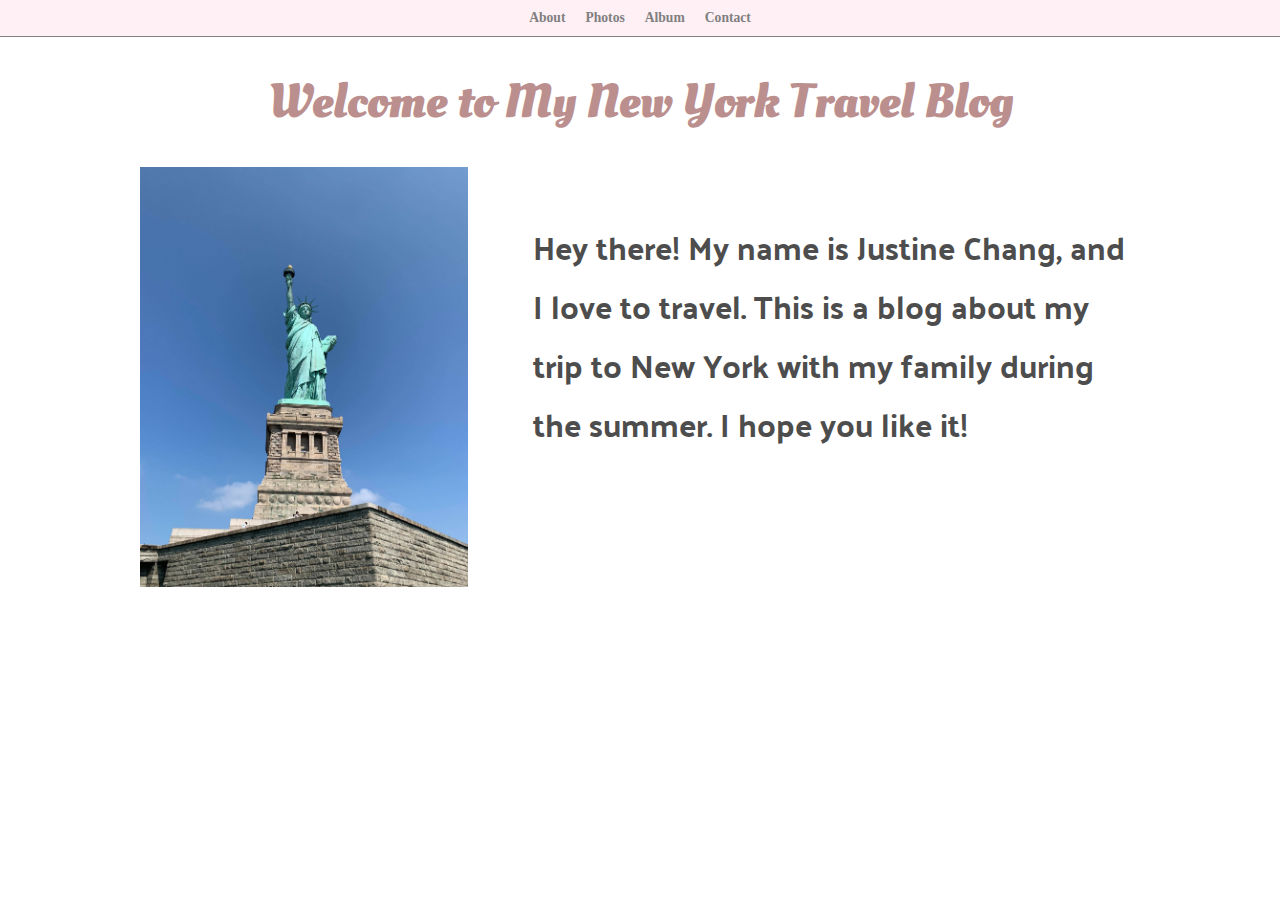
<file: index.html>
<DOCTYPE html>
<html>
  <head>
      <title>Justine's Portfolio</title>
      <link rel="stylesheet" href="style.css">
      <link href="https://fonts.googleapis.com/css?family=Livvic&display=swap" rel="stylesheet">
      <meta charset="utf-8">
    </head>
    <body>
      <!--THIS IS THE NAVIGATION BAR-->
    <div class="navigation-container">
      <ul class="navigation">
        <b><a href="About.html"><li>About</li></a></b>
        <b><a href="Photos.html"><li>Photos</li></a></b>
        <b><a href="Album.html"><li>Album</li></a></b>
        <b><a href="Contact.html"><li>Contact</li></a></b>
      </ul>
    </div>
      <h1> Welcome to My New York Travel Blog<link href="https://fonts.googleapis.com/css?family=Oleo+Script&display=swap" rel="stylesheet"></h1>

<div class="container">
  <img class="container-items" src="Pic/statue of liberty.png" width=290 height=420>
  <p class="container-items">Hey there! My name is Justine Chang, and I love to travel. This is a blog about my trip to New York with my family during the summer. I hope you like it!<link href="https://fonts.googleapis.com/css?family=Palanquin+Dark&display=swap" rel="stylesheet"></p>
</div>
    </body>
</html>
</file>
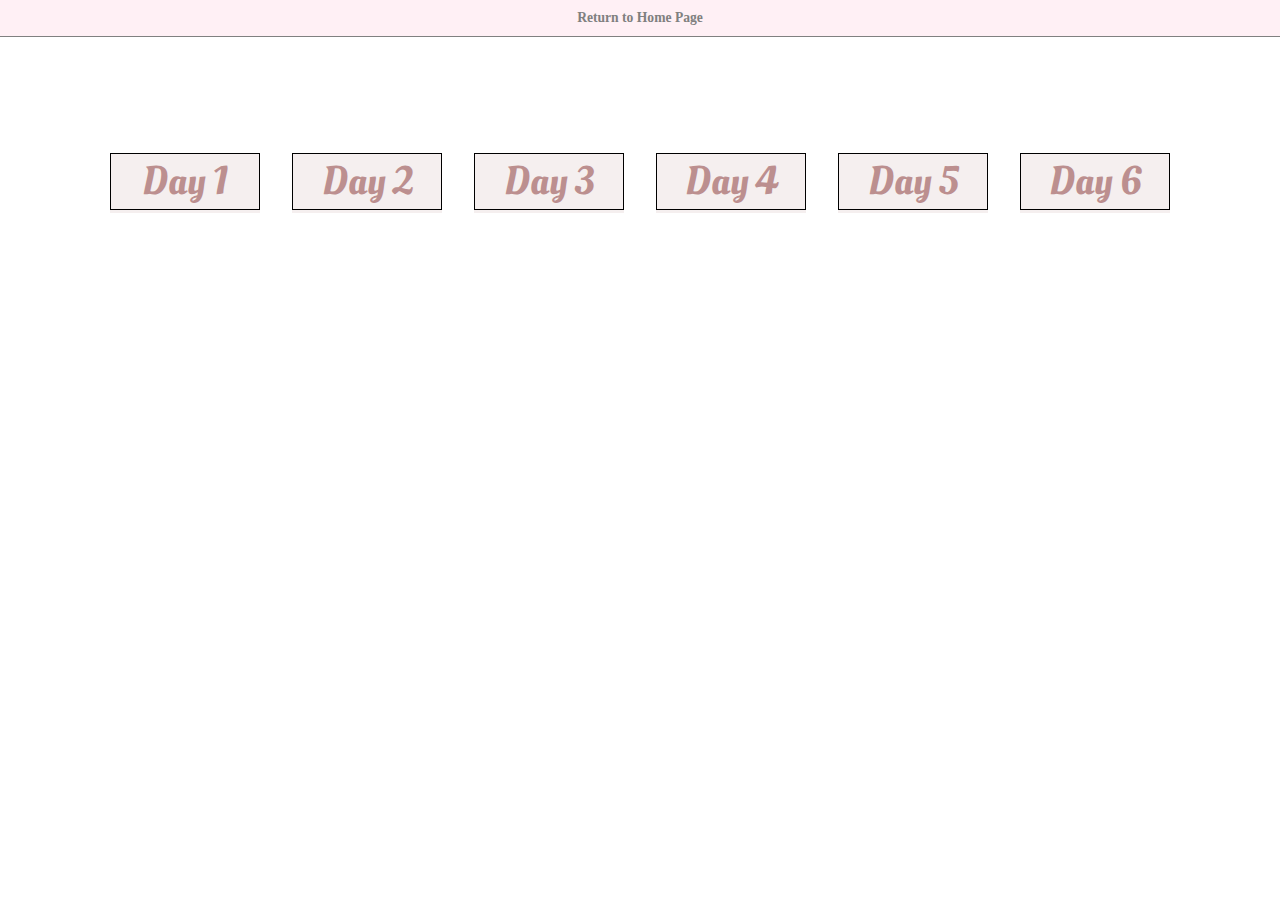
<file: Album.html>
<DOCTYPE html>
<html>
  <head>
      <title>Justine's Portfolio</title>
      <link rel="stylesheet" href="style.css">
      <link href="https://fonts.googleapis.com/css?family=Livvic&display=swap" rel="stylesheet">
      <meta charset="utf-8">
    </head>
    <body>
      <!--THIS IS THE NAVIGATION BAR-->
    <div class="navigation-container">
      <ul class="navigation">
        <b><a href="index.html"><li>Return to Home Page</li></a></b>
      </ul>
    </div>


<div class="container2">
  <div class="container-item2">
    <p><a href="Day1.html">Day 1<link href="https://fonts.googleapis.com/css?family=Oleo+Script&display=swap" rel="stylesheet"></p>
  </div>
  <div class="container-item2">
    <p><a href="Day2.html">Day 2<link href="https://fonts.googleapis.com/css?family=Oleo+Script&display=swap" rel="stylesheet"></p>
  </div>
  <div class="container-item2">
    <p><a href="Day3.html">Day 3<link href="https://fonts.googleapis.com/css?family=Oleo+Script&display=swap" rel="stylesheet"></p>
  </div><br>
  <div class="container-item2">
    <p><a href="Day4.html">Day 4<link href="https://fonts.googleapis.com/css?family=Oleo+Script&display=swap" rel="stylesheet"></p>
  </div>
  <div class="container-item2">
    <p><a href="Day5.html">Day 5<link href="https://fonts.googleapis.com/css?family=Oleo+Script&display=swap" rel="stylesheet"></p>
  </div>
  <div class="container-item2">
    <p><a href="Day6.html">Day 6<link href="https://fonts.googleapis.com/css?family=Oleo+Script&display=swap" rel="stylesheet"></p>
  </div>
</div>
</file>
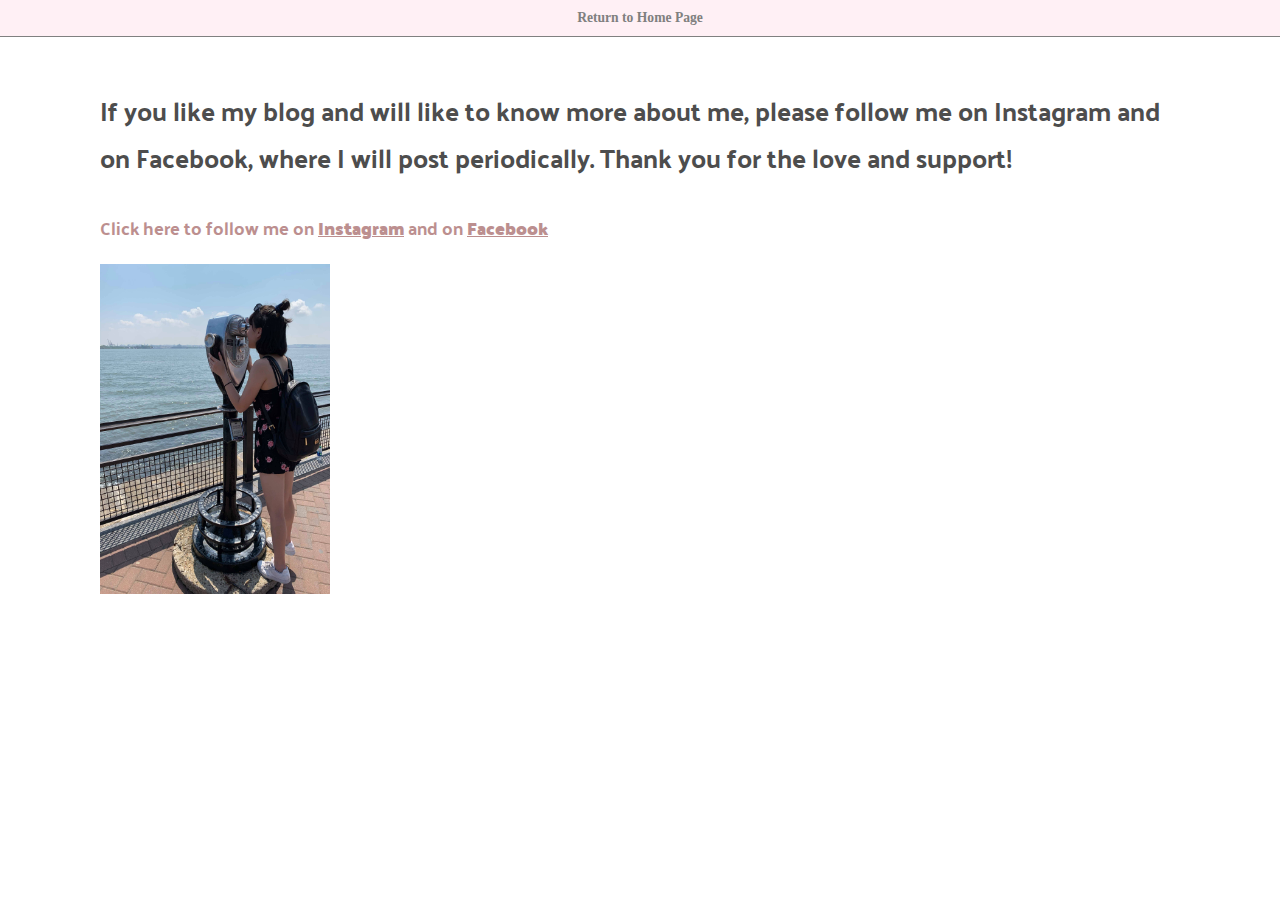
<file: Contact.html>
<DOCTYPE html>
<html>
  <head>
      <title>Justine's Portfolio</title>
      <link rel="stylesheet" href="style.css">
      <link href="https://fonts.googleapis.com/css?family=Livvic&display=swap" rel="stylesheet">
      <meta charset="utf-8">
    </head>
    <body>
      <!--THIS IS THE NAVIGATION BAR-->
    <div class="navigation-container">
      <ul class="navigation">
        <b><a href="index.html"><li>Return to Home Page</li></a></b>
      </ul>
    </div>

<p class="contact"> If you like my blog and will like to know more about me, please follow me on Instagram and on Facebook, where I will post periodically. Thank you for the love and support!
  <link href="https://fonts.googleapis.com/css?family=Palanquin+Dark&display=swap" rel="stylesheet">

<div class="link">
  <h7 style="margin-left: 100px; font-size: 110%; font-family: 'Palanquin Dark'; color: rosybrown;">Click here to follow me on
  <b><u><a href="https://www.instagram.com/justinechang1217/?hl=en" style="color: rosybrown;">Instagram</a></u></b>
  and on <b><u><a href="https://www.facebook.com/justine.chang.739" style="color: rosybrown;"> Facebook</a></u></b></h7>
</div>

<div class="conclusion"><img src="Pic/9.jpg" width=230 height=330>
</file>
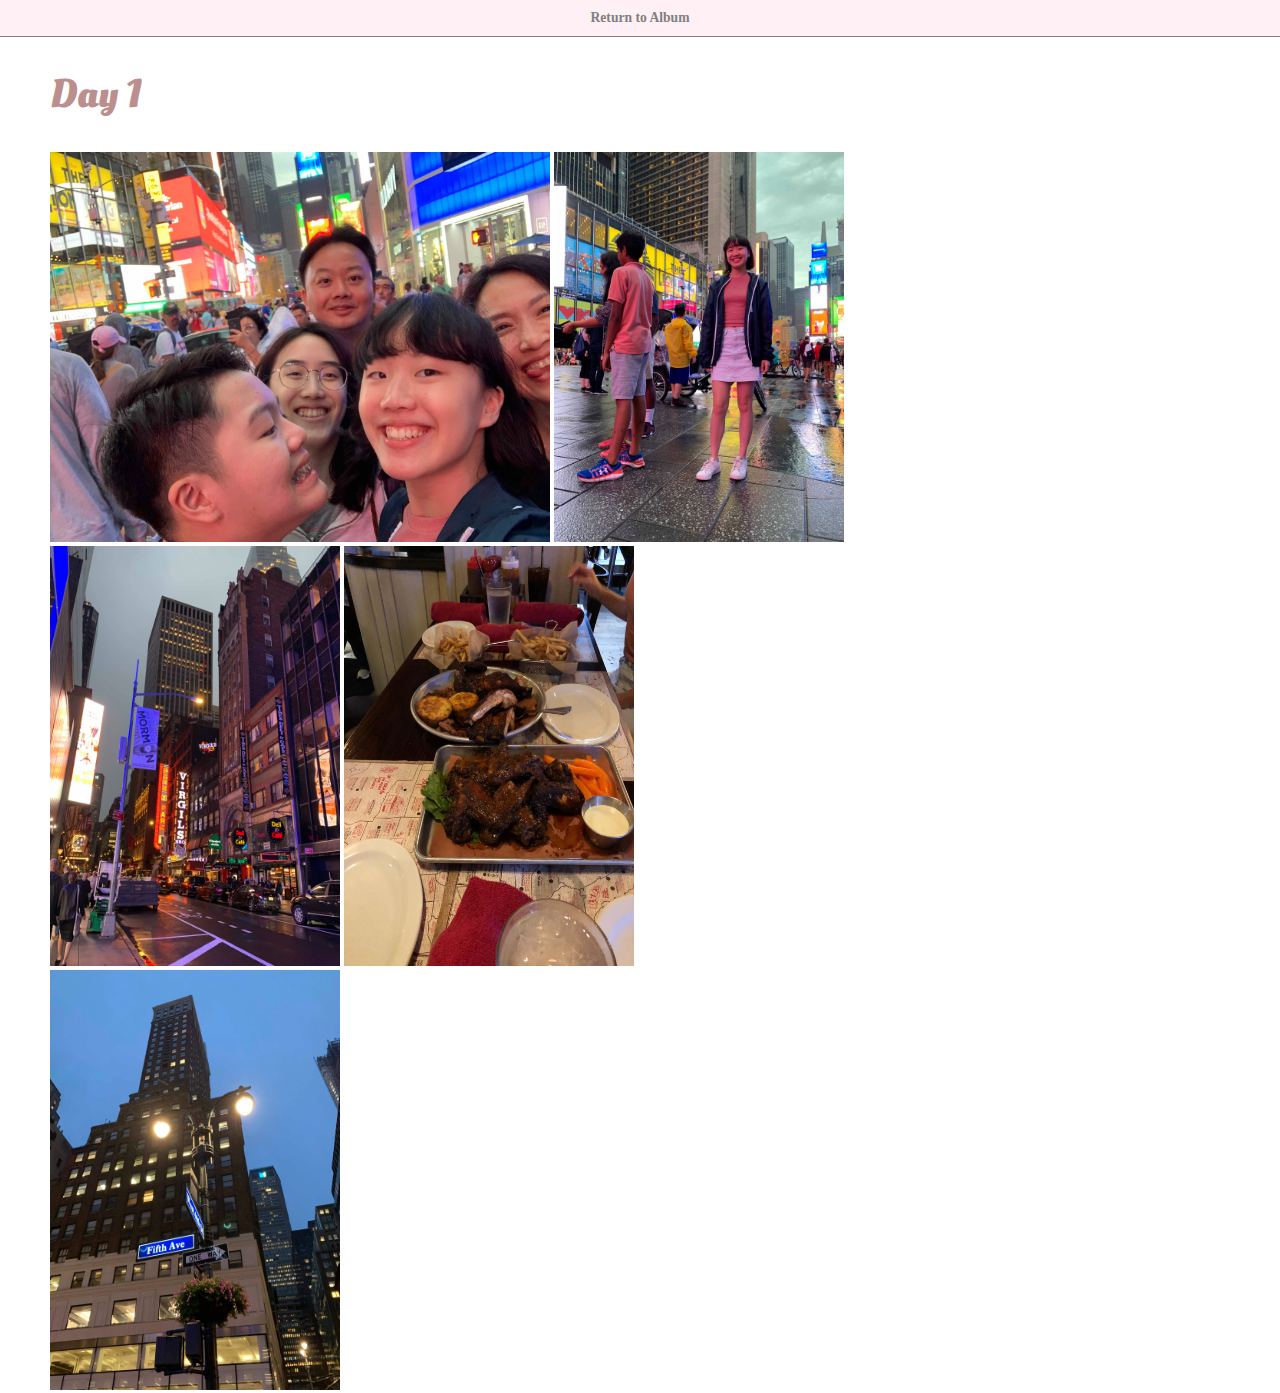
<file: Day1.html>
<DOCTYPE html>
<html>
  <head>
      <title>Justine's Portfolio</title>
      <link rel="stylesheet" href="style.css">
      <link href="https://fonts.googleapis.com/css?family=Livvic&display=swap" rel="stylesheet">
      <meta charset="utf-8">
    </head>
    <body>
      <!--THIS IS THE NAVIGATION BAR-->
    <div class="navigation-container">
      <ul class="navigation">
        <b><a href="Album.html"><li>Return to Album</li></a></b>
      </ul>
    </div>
<h2> Day 1 <link href="https://fonts.googleapis.com/css?family=Oleo+Script&display=swap" rel="stylesheet"></h2>
  <img style="margin-left: 50px" src="Pic/1.jpg" width=500 height=390>
  <img src="Pic/2.jpg" width=290 height=390>
  <br>
  <img style="margin-left: 50px" src="Pic/3.jpg" width=290 height=420>
  <img src="Pic/4.jpg" width=290 height=420>
  <br>
  <img style="margin-left: 50px" src="Pic/5.jpg" width=290 height=420>
</file>
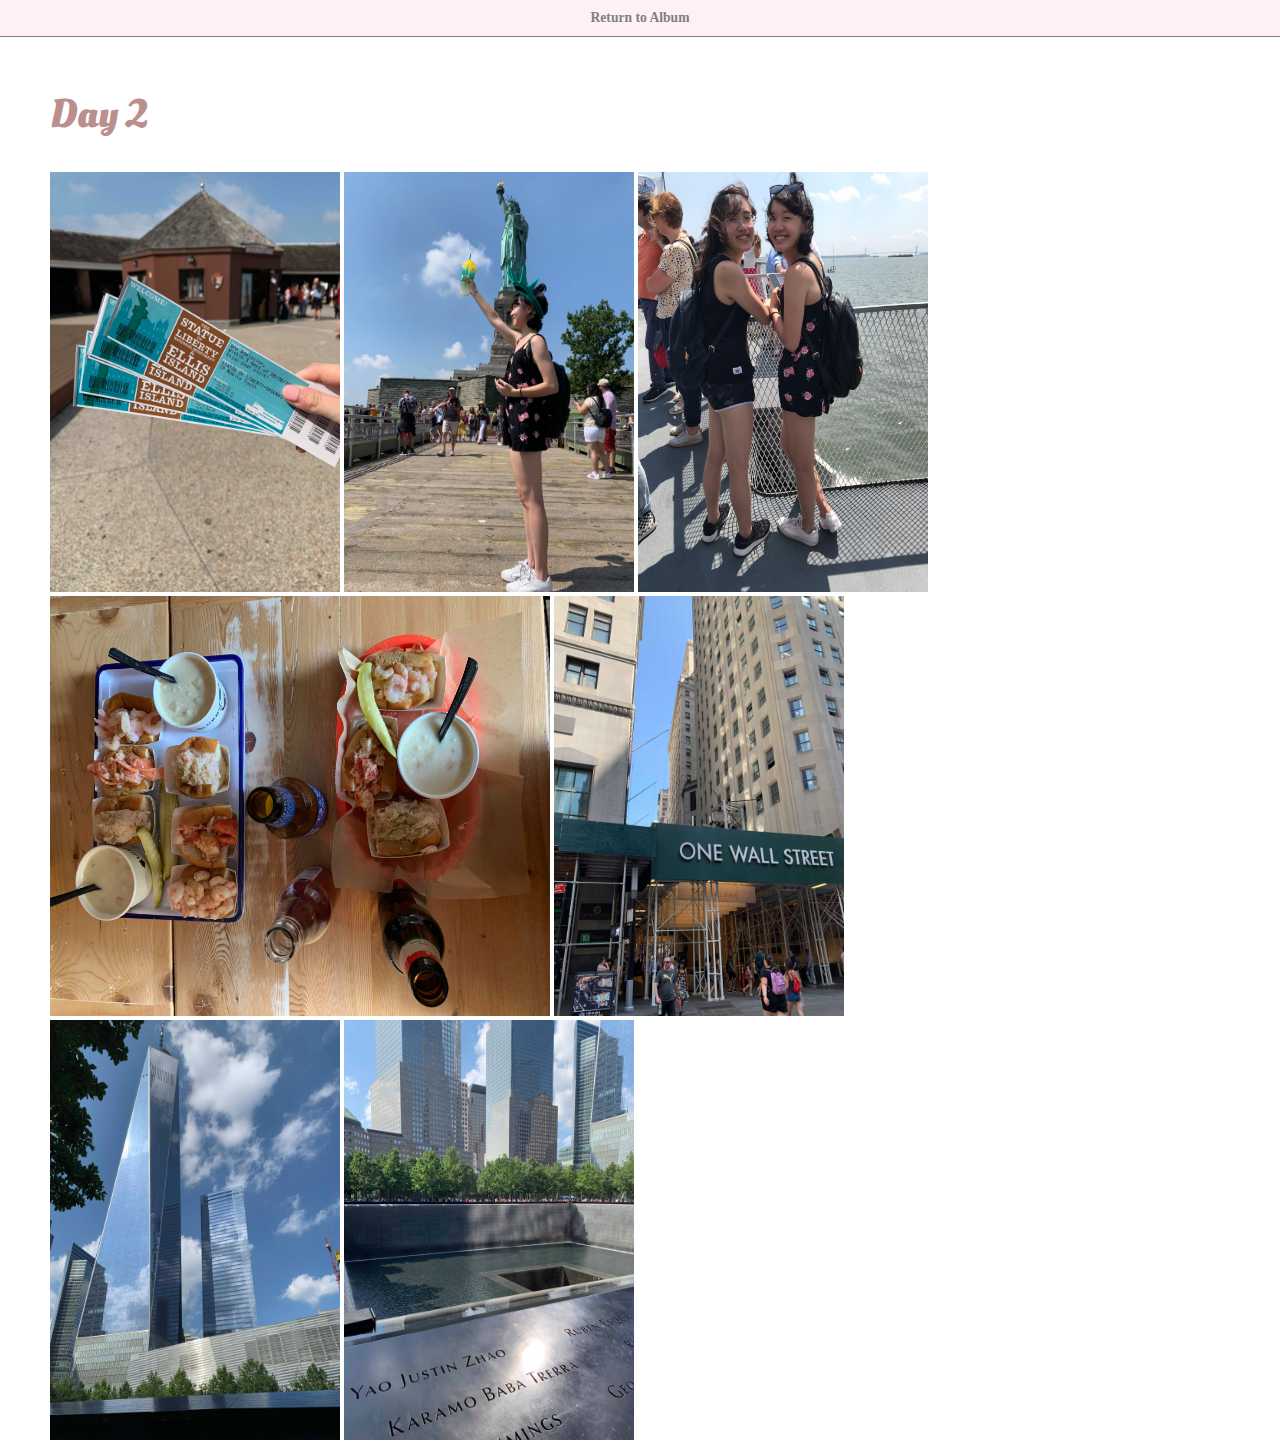
<file: Day2.html>
<DOCTYPE html>
<html>
  <head>
      <title>Justine's Portfolio</title>
      <link rel="stylesheet" href="style.css">
      <link href="https://fonts.googleapis.com/css?family=Livvic&display=swap" rel="stylesheet">
      <meta charset="utf-8">
    </head>
    <body>
      <!--THIS IS THE NAVIGATION BAR-->
    <div class="navigation-container">
      <ul class="navigation">
        <b><a href="Album.html"><li>Return to Album</li></a></b>
      </ul>
    </div>
<h3> Day 2 <link href="https://fonts.googleapis.com/css?family=Oleo+Script&display=swap" rel="stylesheet"></h3>
  <img style="margin-left: 50px" src="Pic/6.jpg" width=290 height=420>
  <img src="Pic/8.jpg" width=290 height=420>
  <img src="Pic/10.jpg" width=290 height=420>
  <br>
  <img style="margin-left: 50px" src="Pic/11.jpg" width=500 height=420>
  <img src="Pic/12.jpg" width=290 height=420>
  <br>
  <img style="margin-left: 50px" src="Pic/13.jpg" width=290 height=420>
  <img src="Pic/14.jpg" width=290 height=420>
</file>
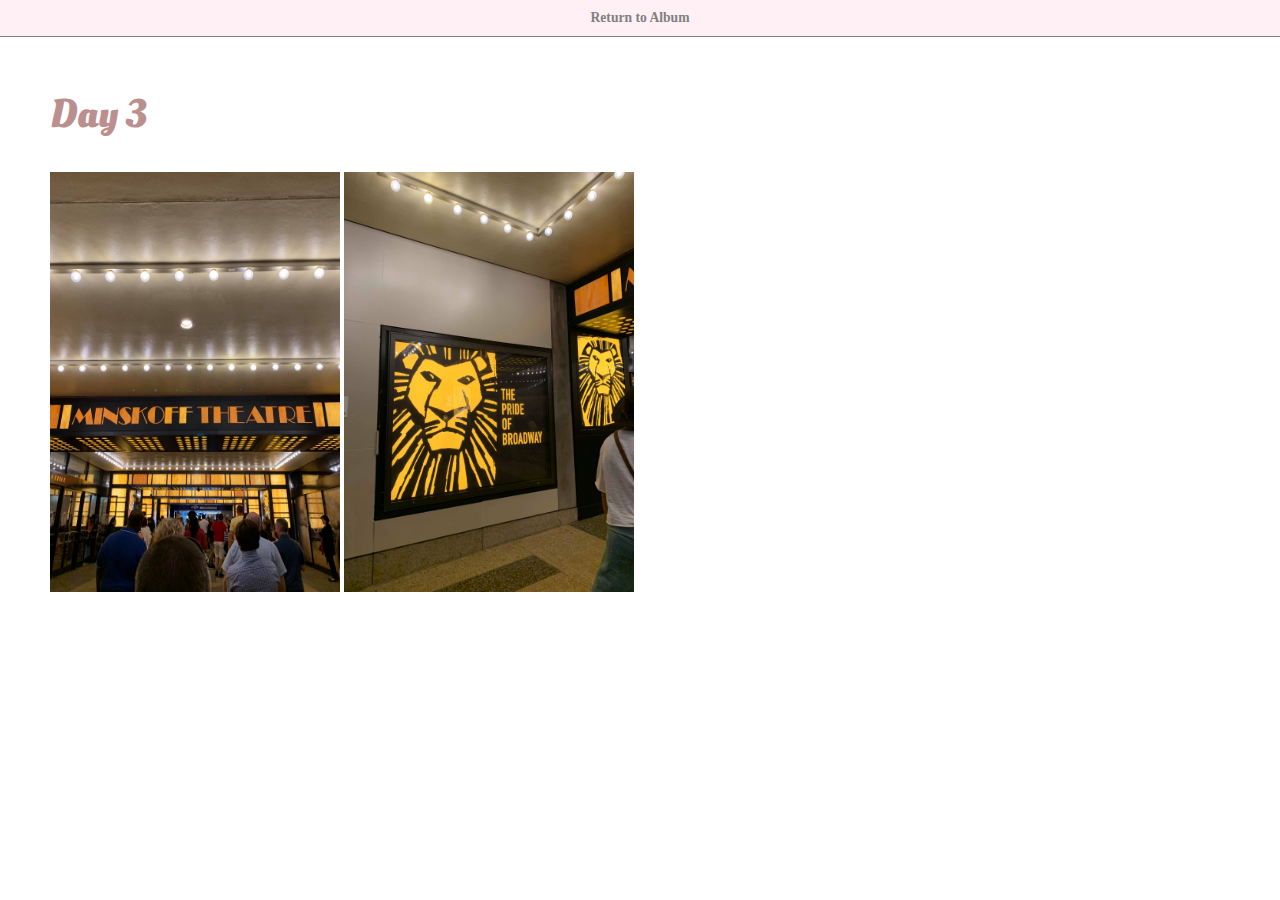
<file: Day3.html>
<DOCTYPE html>
<html>
  <head>
      <title>Justine's Portfolio</title>
      <link rel="stylesheet" href="style.css">
      <link href="https://fonts.googleapis.com/css?family=Livvic&display=swap" rel="stylesheet">
      <meta charset="utf-8">
    </head>
    <body>
      <!--THIS IS THE NAVIGATION BAR-->
    <div class="navigation-container">
      <ul class="navigation">
        <b><a href="Album.html"><li>Return to Album</li></a></b>
      </ul>
    </div>
<h4> Day 3 <link href="https://fonts.googleapis.com/css?family=Oleo+Script&display=swap" rel="stylesheet"></h4>
  <img style="margin-left: 50px" src="Pic/15.jpg" width=290 height=420>
  <img src="Pic/16.jpg" width=290 height=420>
</file>
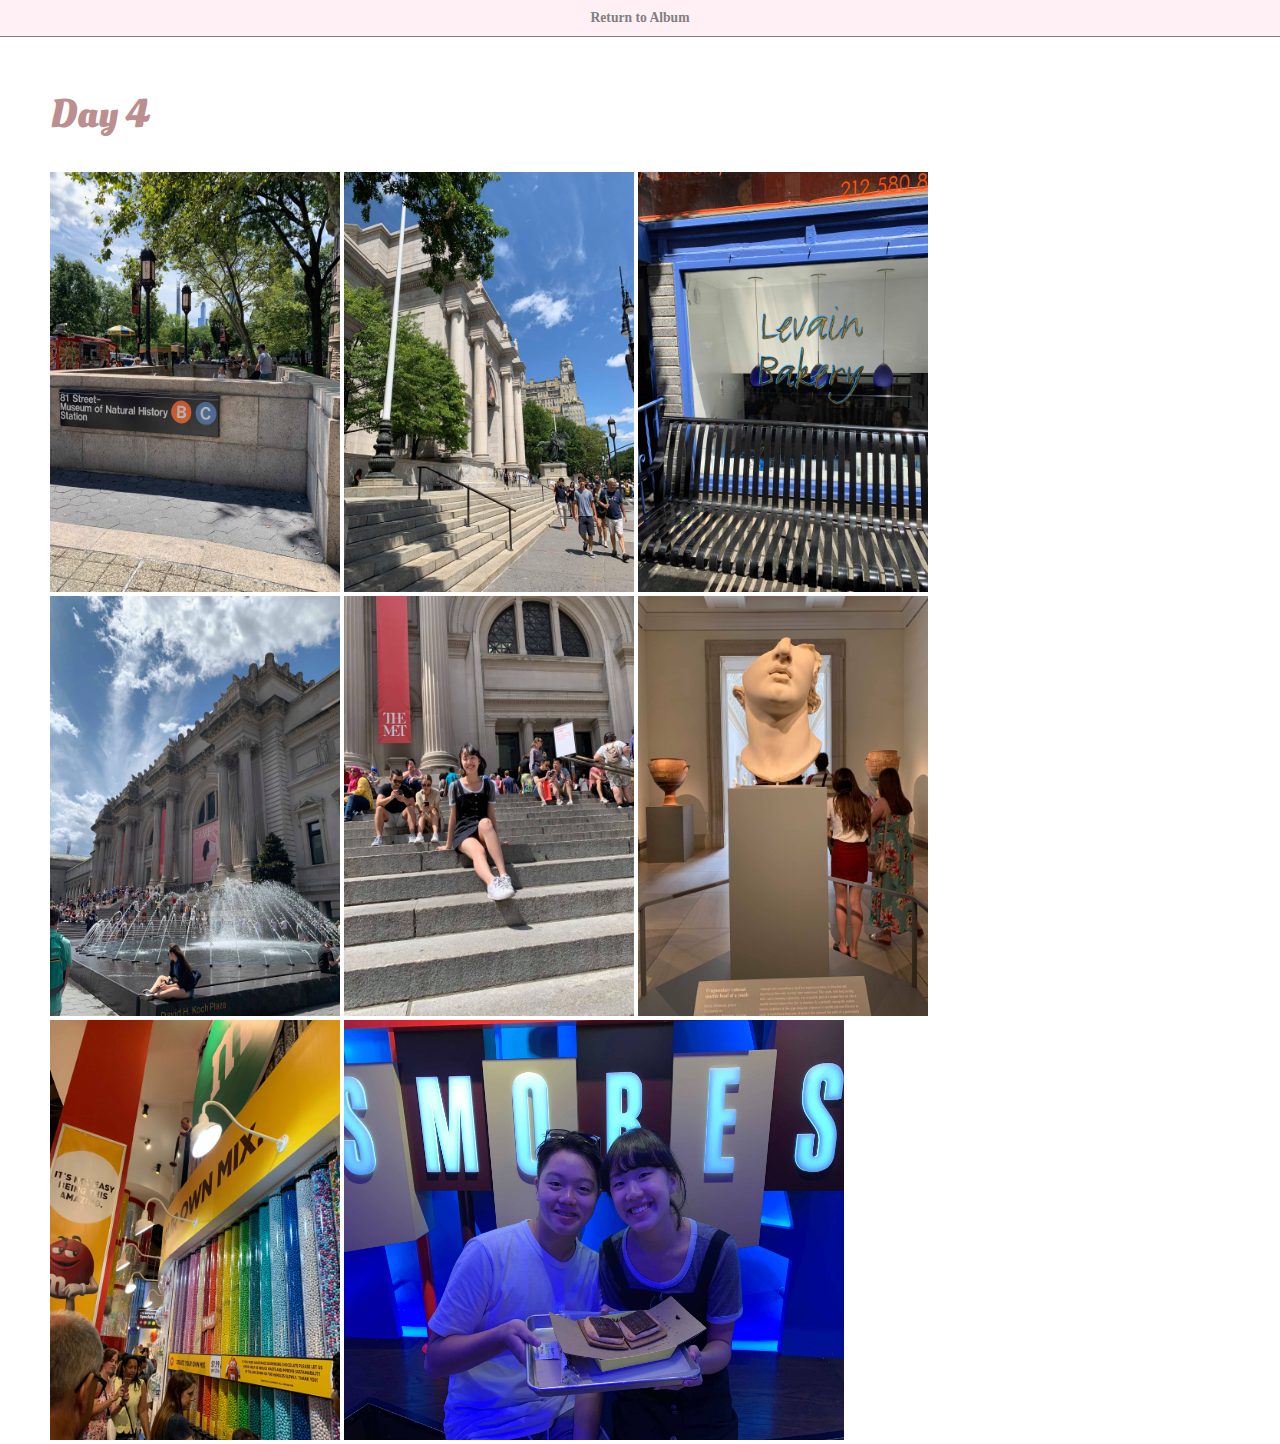
<file: Day4.html>
<DOCTYPE html>
<html>
  <head>
      <title>Justine's Portfolio</title>
      <link rel="stylesheet" href="style.css">
      <link href="https://fonts.googleapis.com/css?family=Livvic&display=swap" rel="stylesheet">
      <meta charset="utf-8">
    </head>
    <body>
      <!--THIS IS THE NAVIGATION BAR-->
    <div class="navigation-container">
      <ul class="navigation">
        <b><a href="Album.html"><li>Return to Album</li></a></b>
      </ul>
    </div>
<h5> Day 4 <link href="https://fonts.googleapis.com/css?family=Oleo+Script&display=swap" rel="stylesheet"></h5>
  <img style="margin-left: 50px" src="Pic/17.jpg" width=290 height=420>
  <img src="Pic/18.jpg" width=290 height=420>
  <img src="Pic/19.jpg" width=290 height=420>
  <br>
  <img style="margin-left: 50px" src="Pic/20.jpg" width=290 height=420>
  <img src="Pic/21.jpg" width=290 height=420>
  <img src="Pic/22.jpg" width=290 height=420>
  <br>
  <img style="margin-left: 50px" src="Pic/23.jpg" width=290 height=420>
  <img src="Pic/24.jpg" width=500 height=420>
</file>
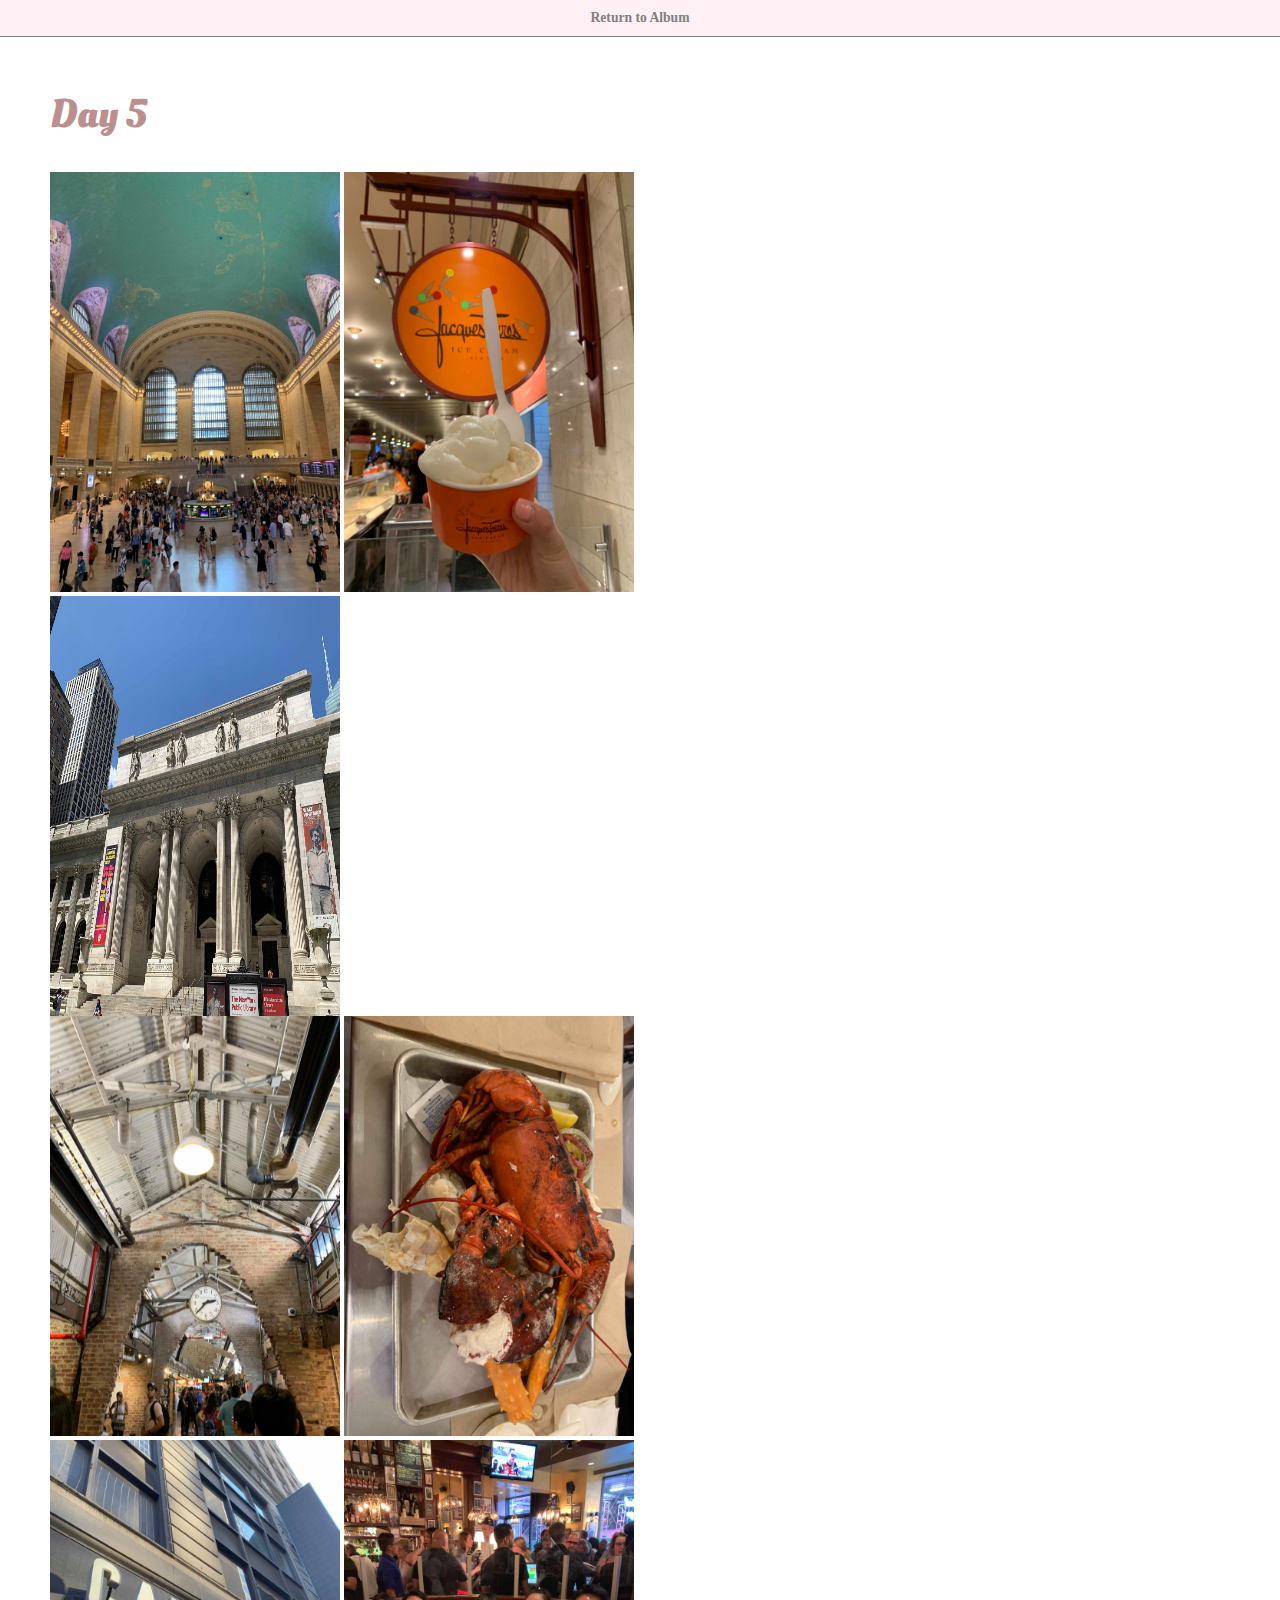
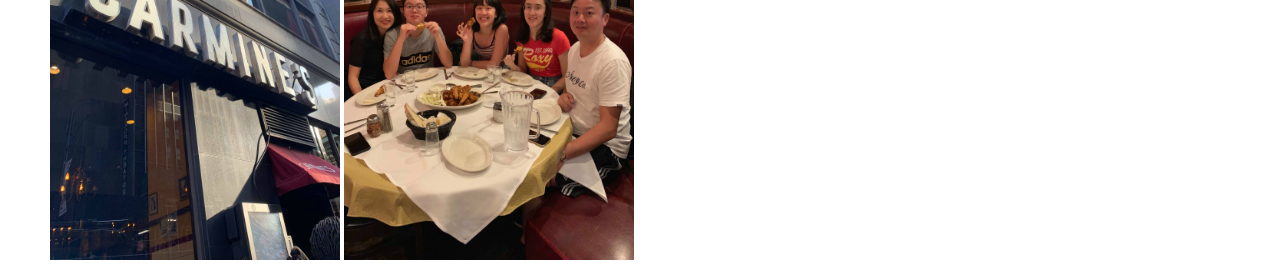
<file: Day5.html>
<DOCTYPE html>
<html>
  <head>
      <title>Justine's Portfolio</title>
      <link rel="stylesheet" href="style.css">
      <link href="https://fonts.googleapis.com/css?family=Livvic&display=swap" rel="stylesheet">
      <meta charset="utf-8">
    </head>
    <body>
      <!--THIS IS THE NAVIGATION BAR-->
    <div class="navigation-container">
      <ul class="navigation">
        <b><a href="Album.html"><li>Return to Album</li></a></b>
      </ul>
    </div>
<h6> Day 5 <link href="https://fonts.googleapis.com/css?family=Oleo+Script&display=swap" rel="stylesheet"></h6>
  <img style="margin-left: 50px" src="Pic/25.jpg" width=290 height=420>
  <img src="Pic/26.jpg" width=290 height=420>
  <br>
  <img style="margin-left: 50px" src="Pic/27.jpg" width=290 height=420>
  <br>
  <img style="margin-left: 50px" src="Pic/28.jpg" width=290 height=420>
  <img src="Pic/29.jpg" width=290 height=420>
  <br>
  <img style="margin-left: 50px" src="Pic/30.jpg" width=290 height=420>
  <img src="Pic/31.jpg" width=290 height=420>
</file>
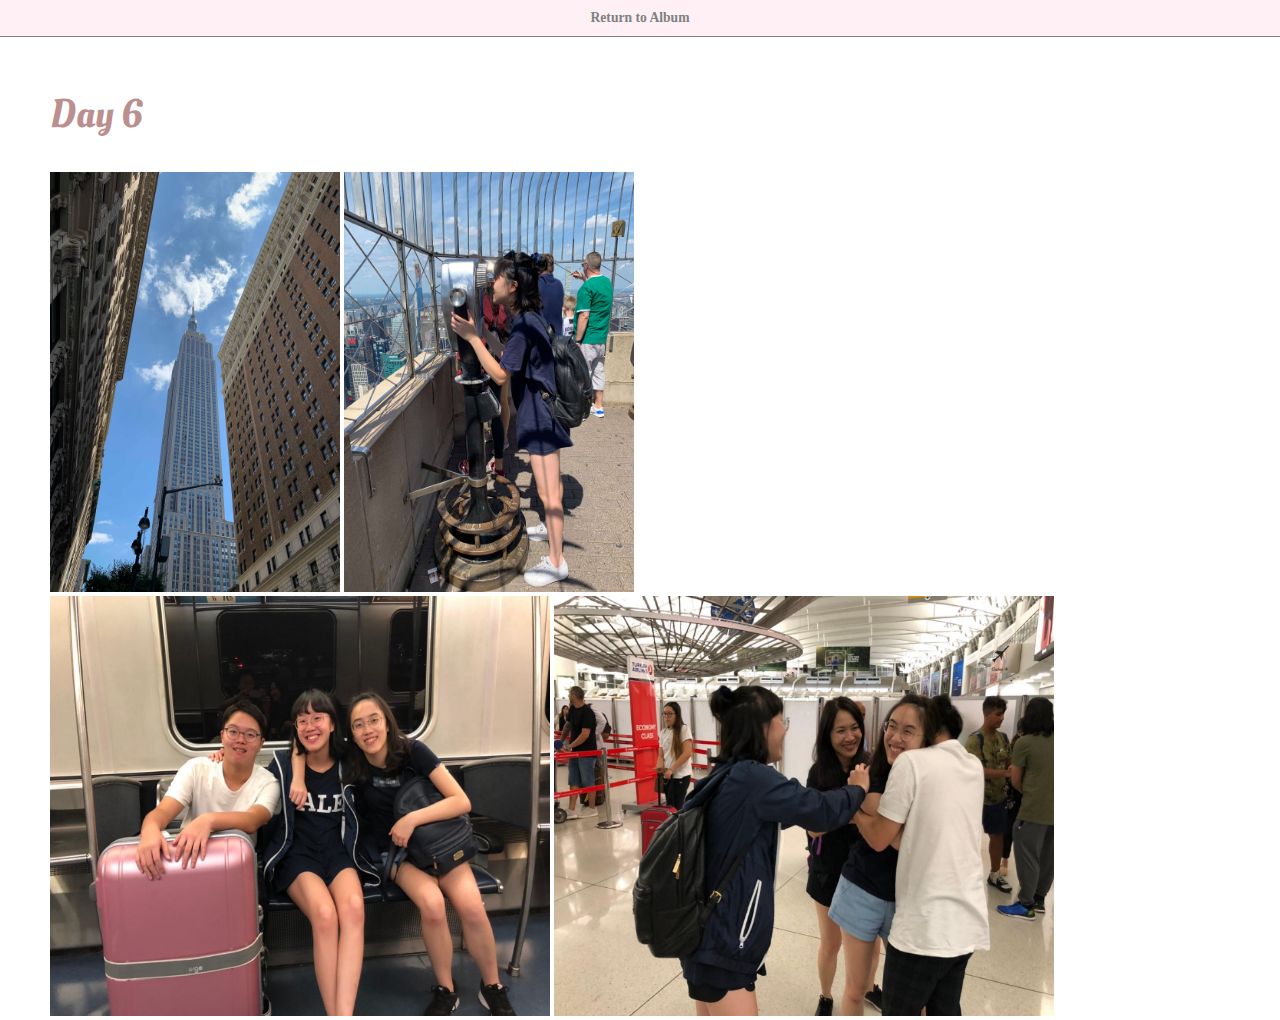
<file: Day6.html>
<DOCTYPE html>
<html>
  <head>
      <title>Justine's Portfolio</title>
      <link rel="stylesheet" href="style.css">
      <link href="https://fonts.googleapis.com/css?family=Livvic&display=swap" rel="stylesheet">
      <meta charset="utf-8">
    </head>
    <body>
      <!--THIS IS THE NAVIGATION BAR-->
    <div class="navigation-container">
      <ul class="navigation">
        <b><a href="Album.html"><li>Return to Album</li></a></b>
      </ul>
    </div>
<p> Day 6 <link href="https://fonts.googleapis.com/css?family=Oleo+Script&display=swap" rel="stylesheet"></p>
  <img style="margin-left: 50px" src="Pic/32.jpg" width=290 height=420>
  <img src="Pic/33.jpg" width=290 height=420>
  <br>
  <img style="margin-left: 50px" src="Pic/34.jpg" width=500 height=420>
  <img src="Pic/35.jpg" width=500 height=420>
</file>
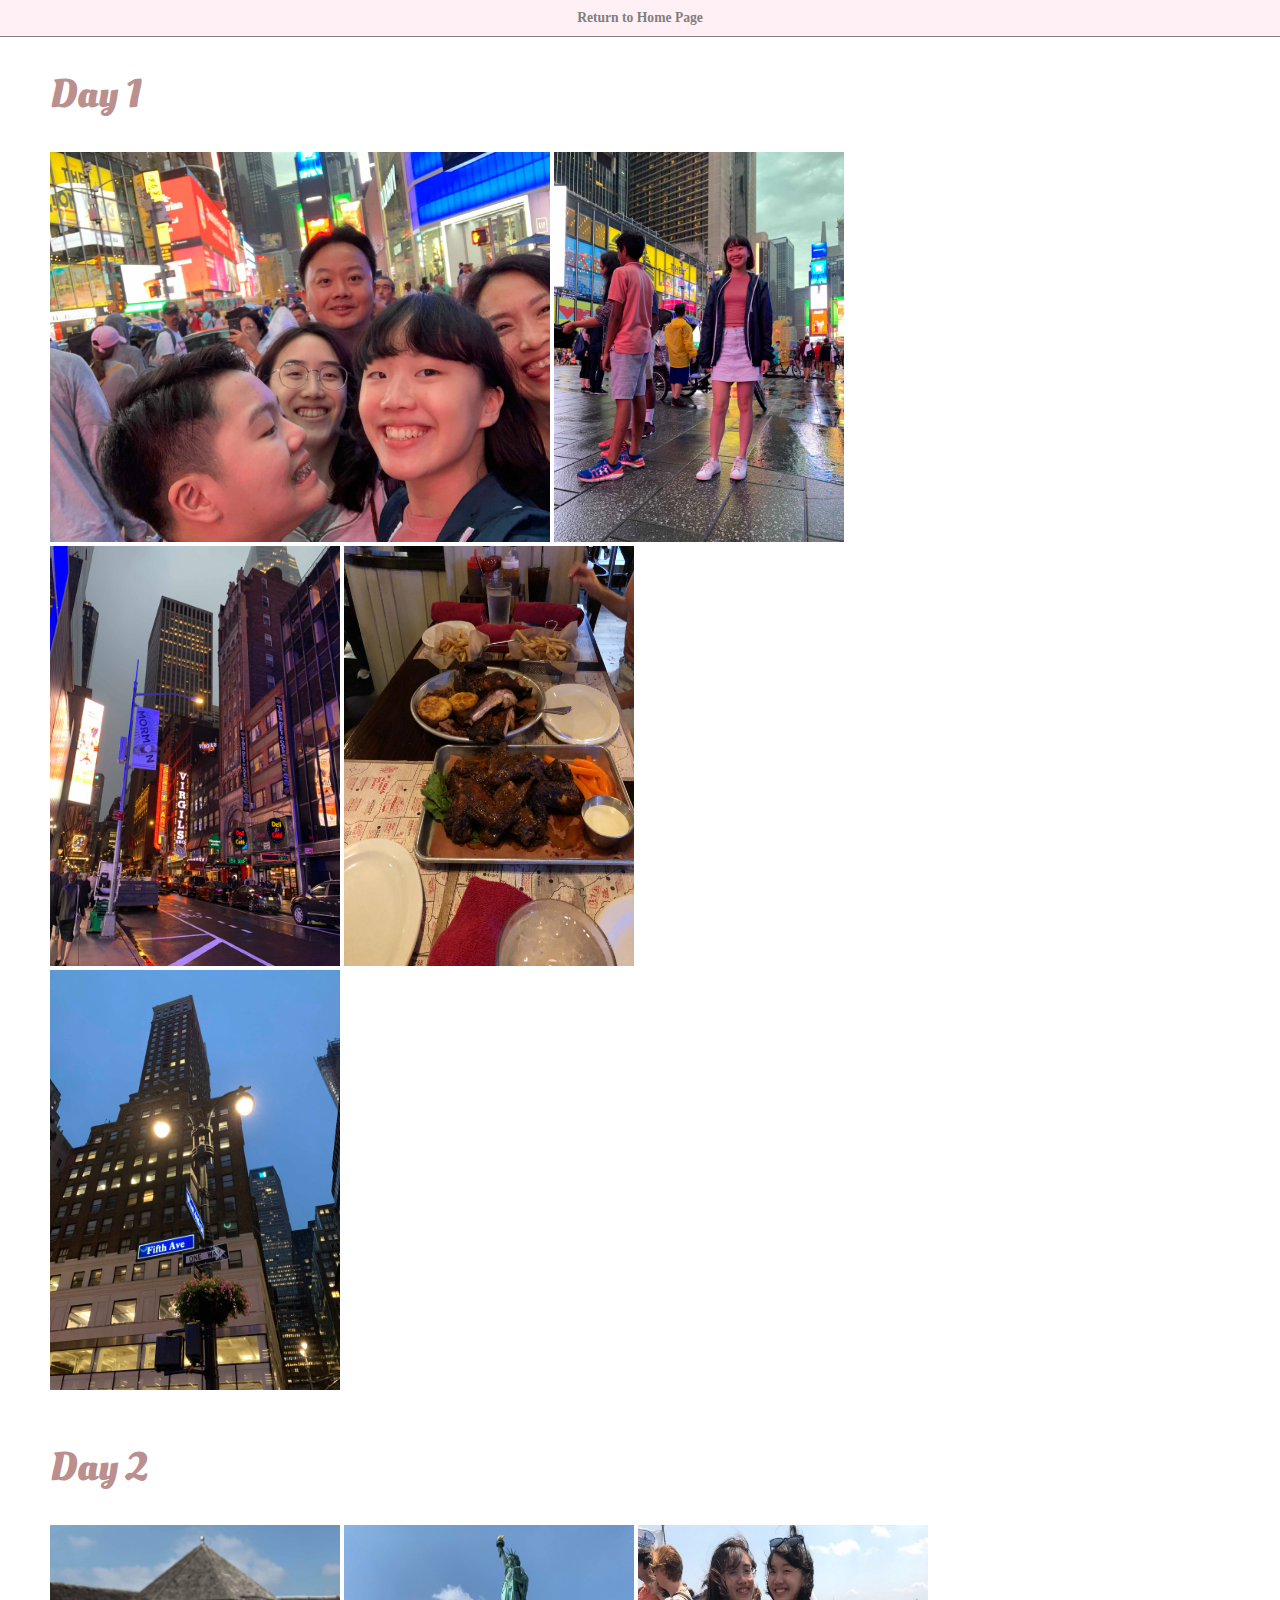
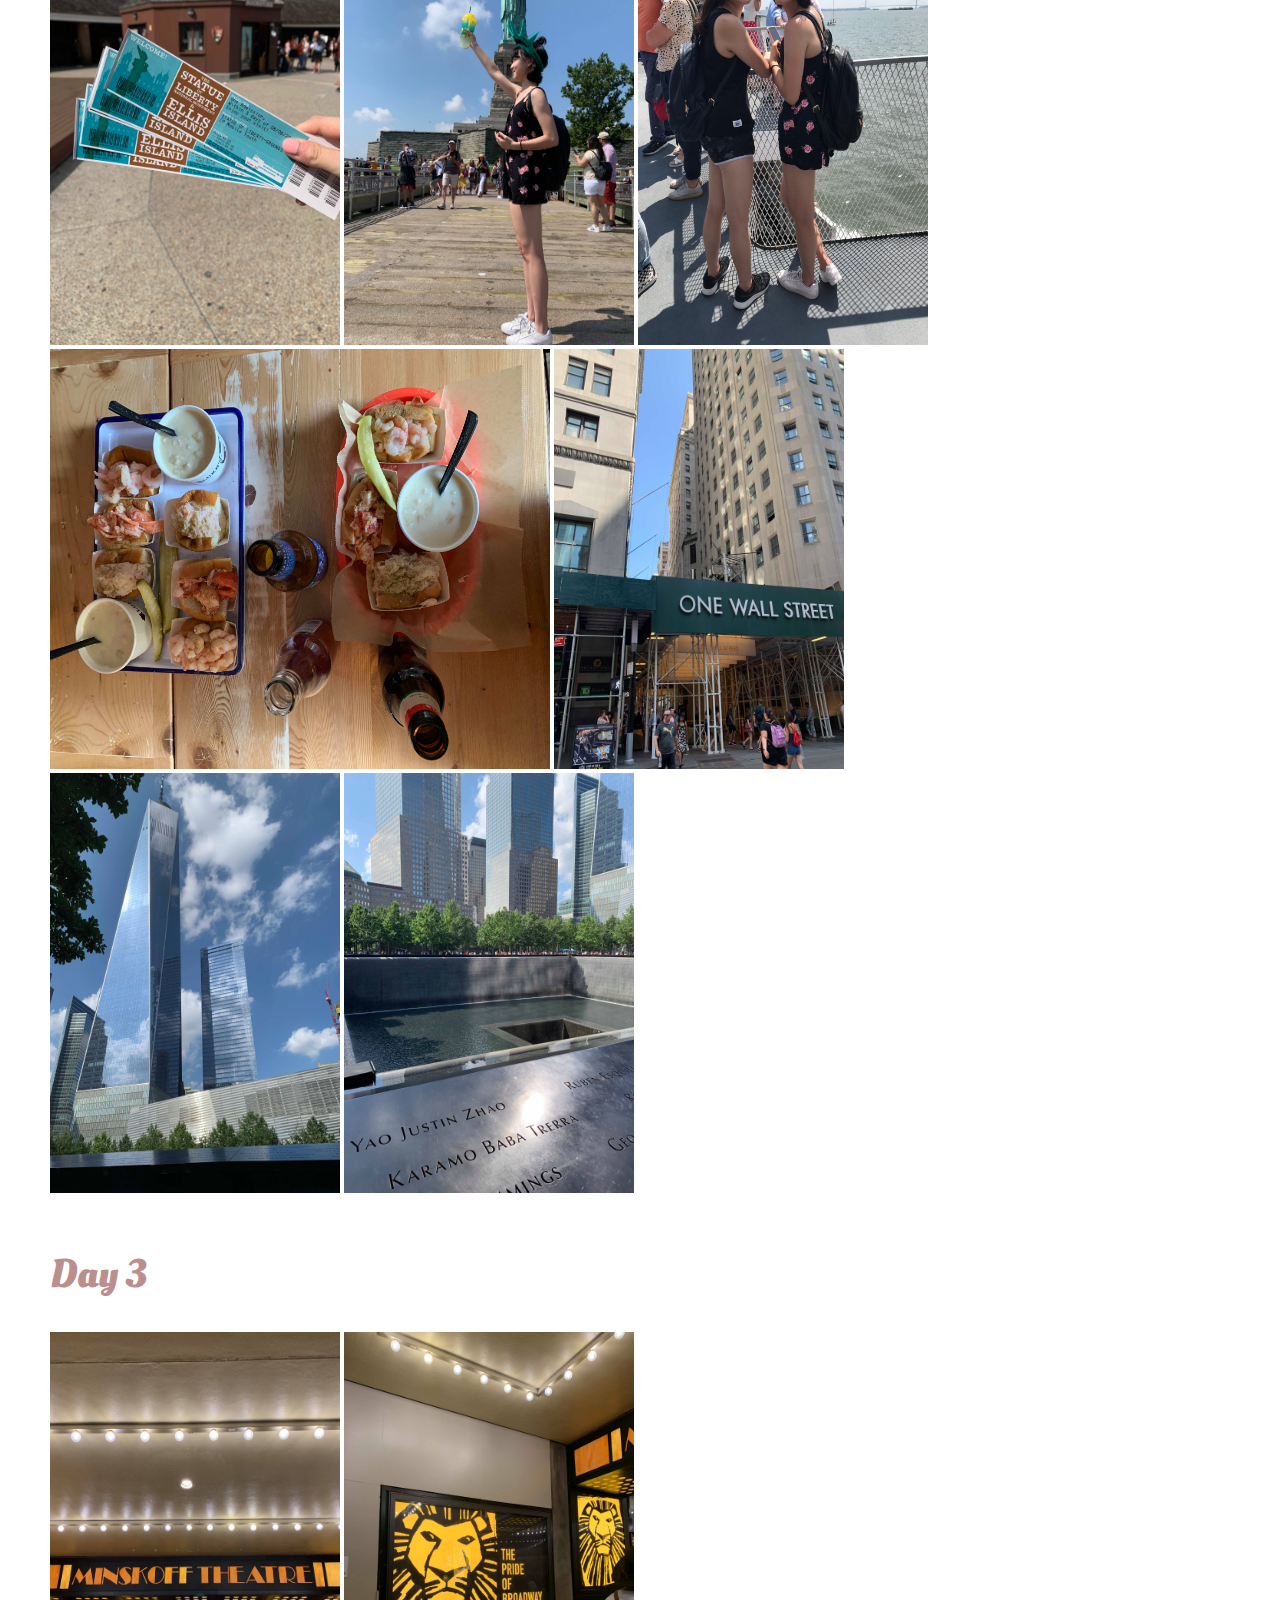
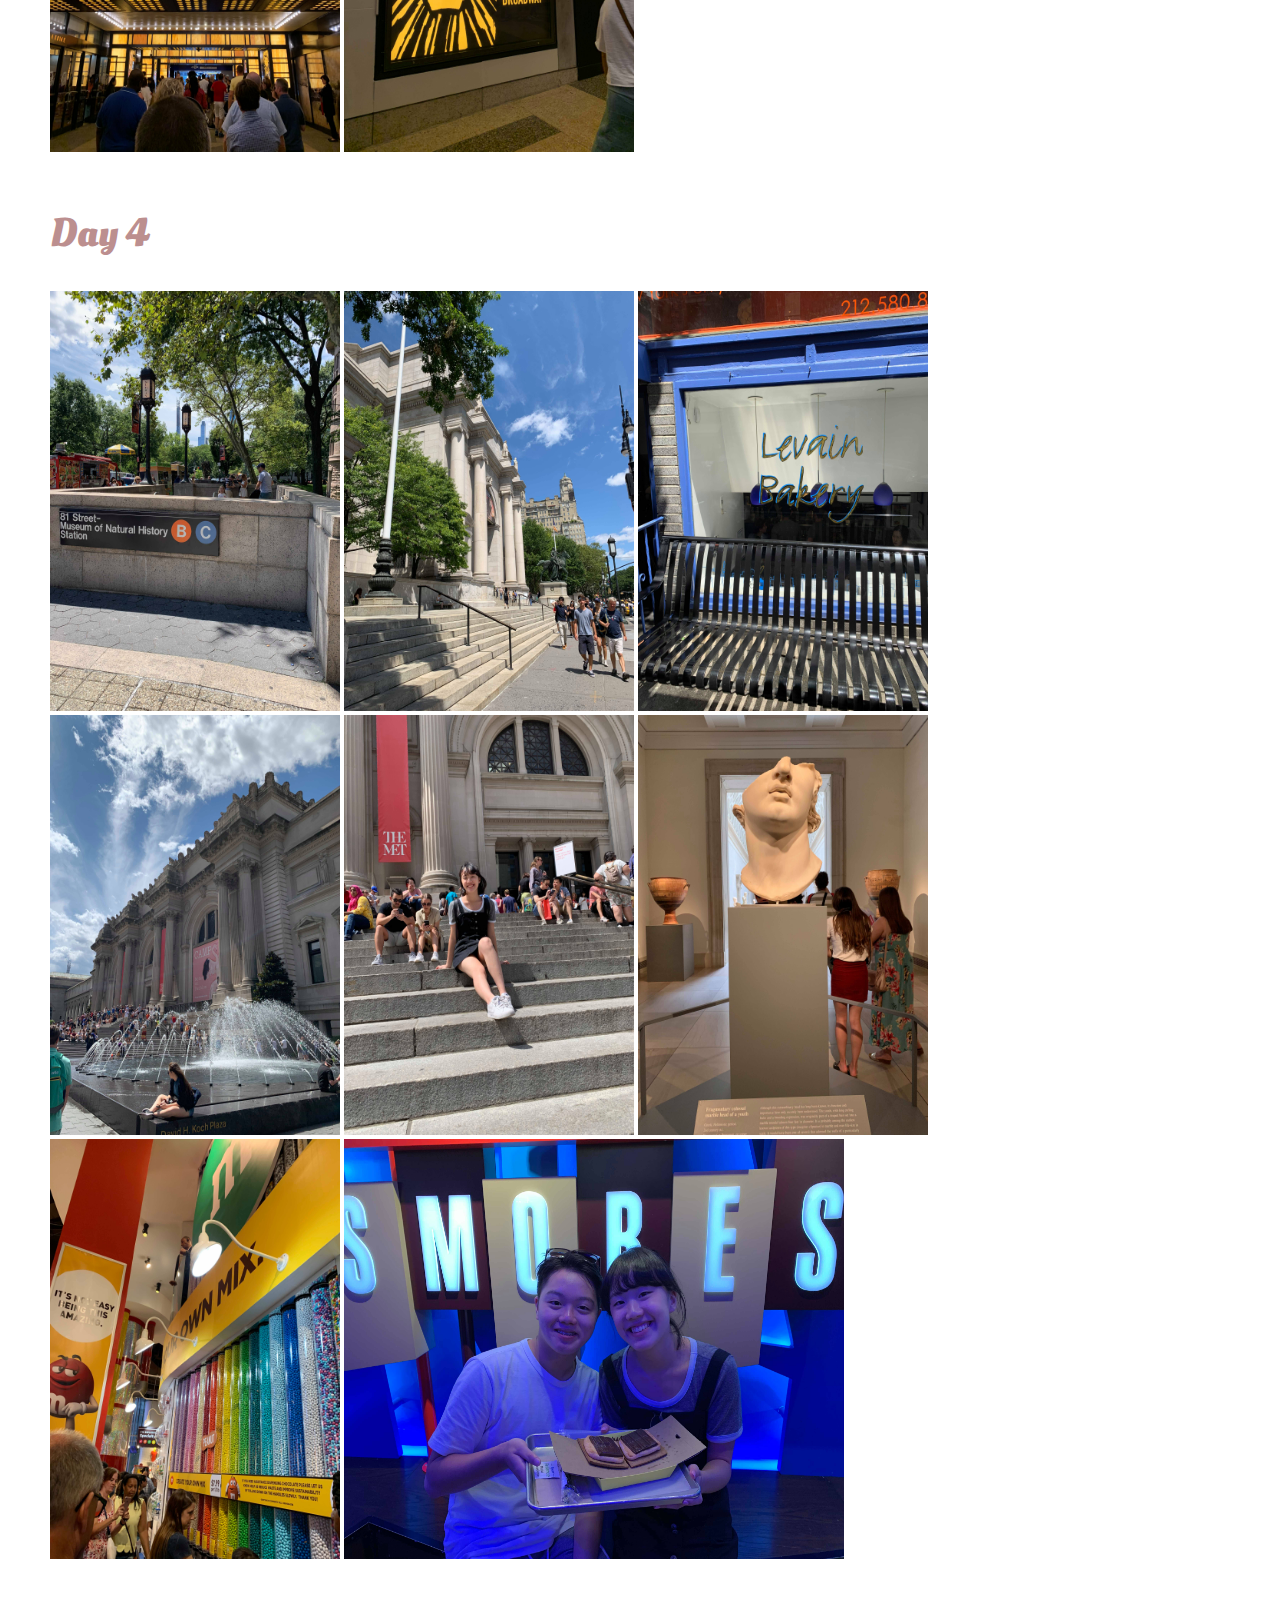
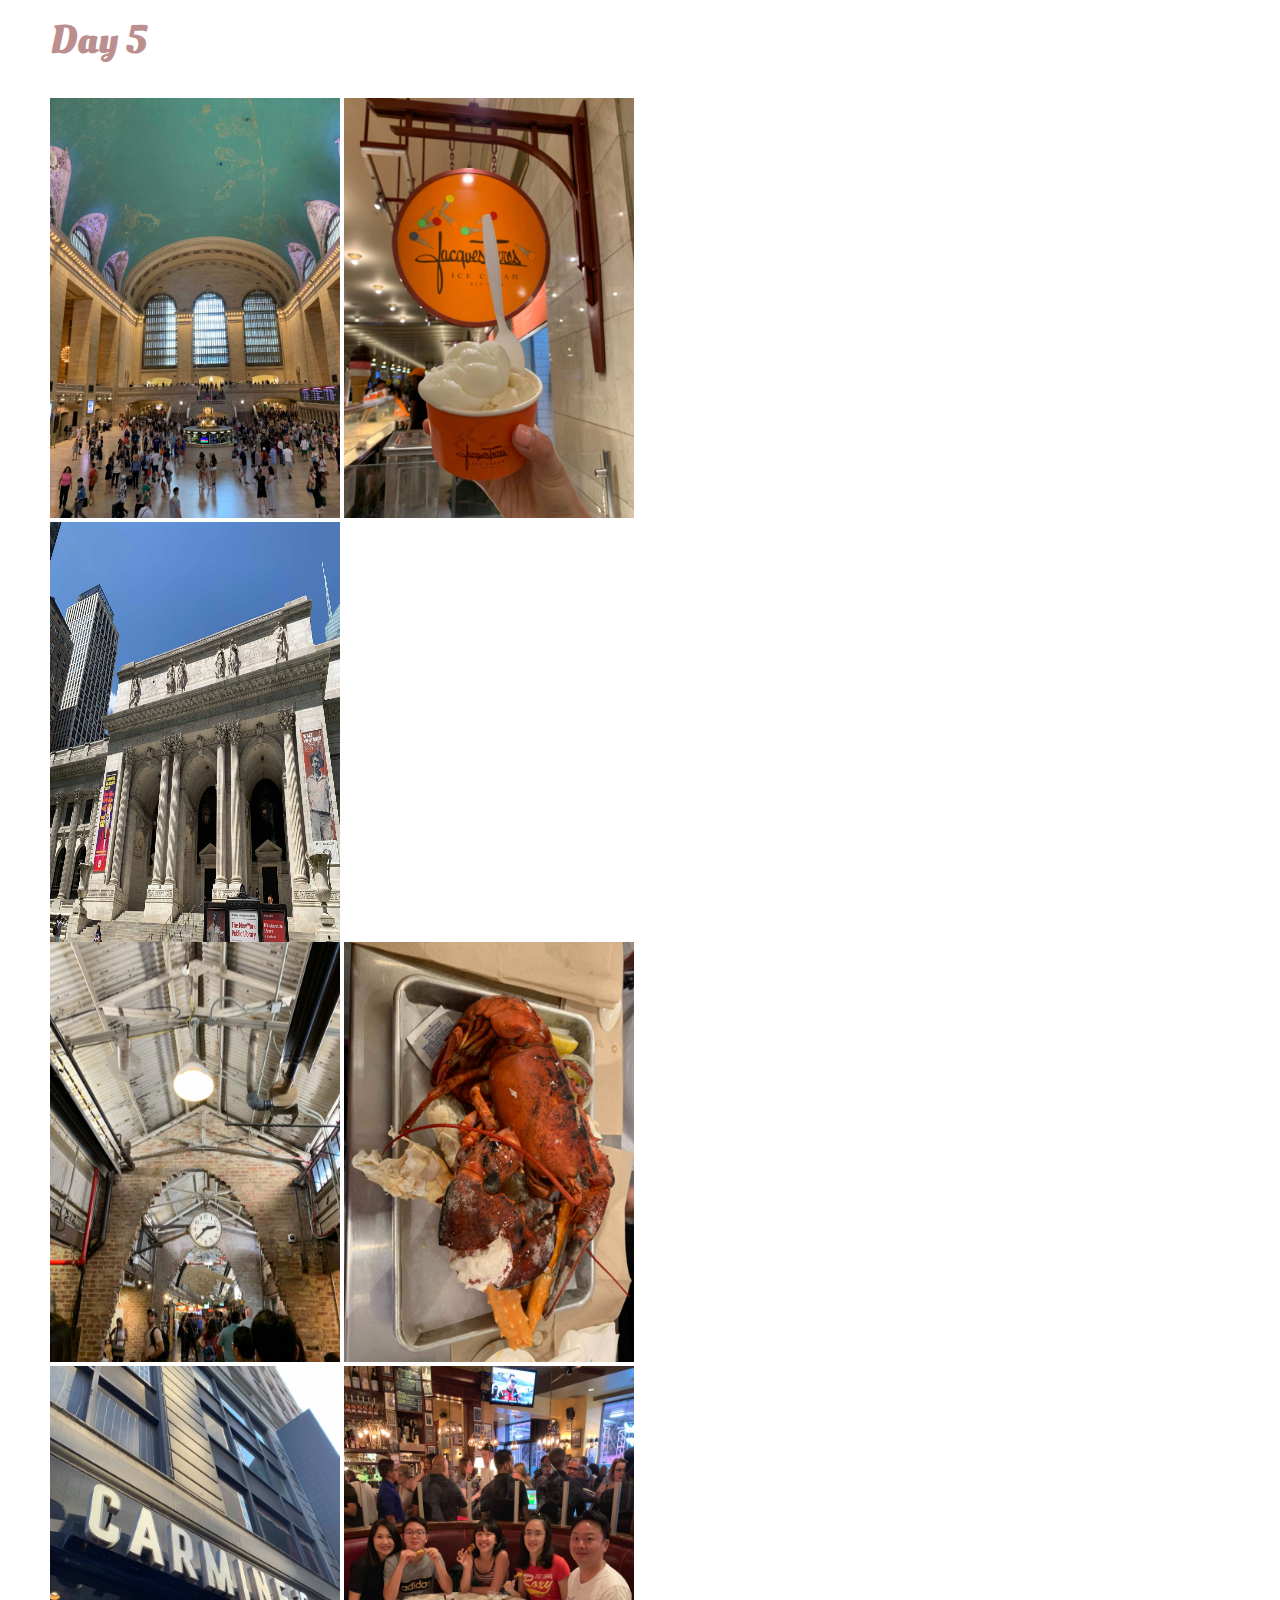
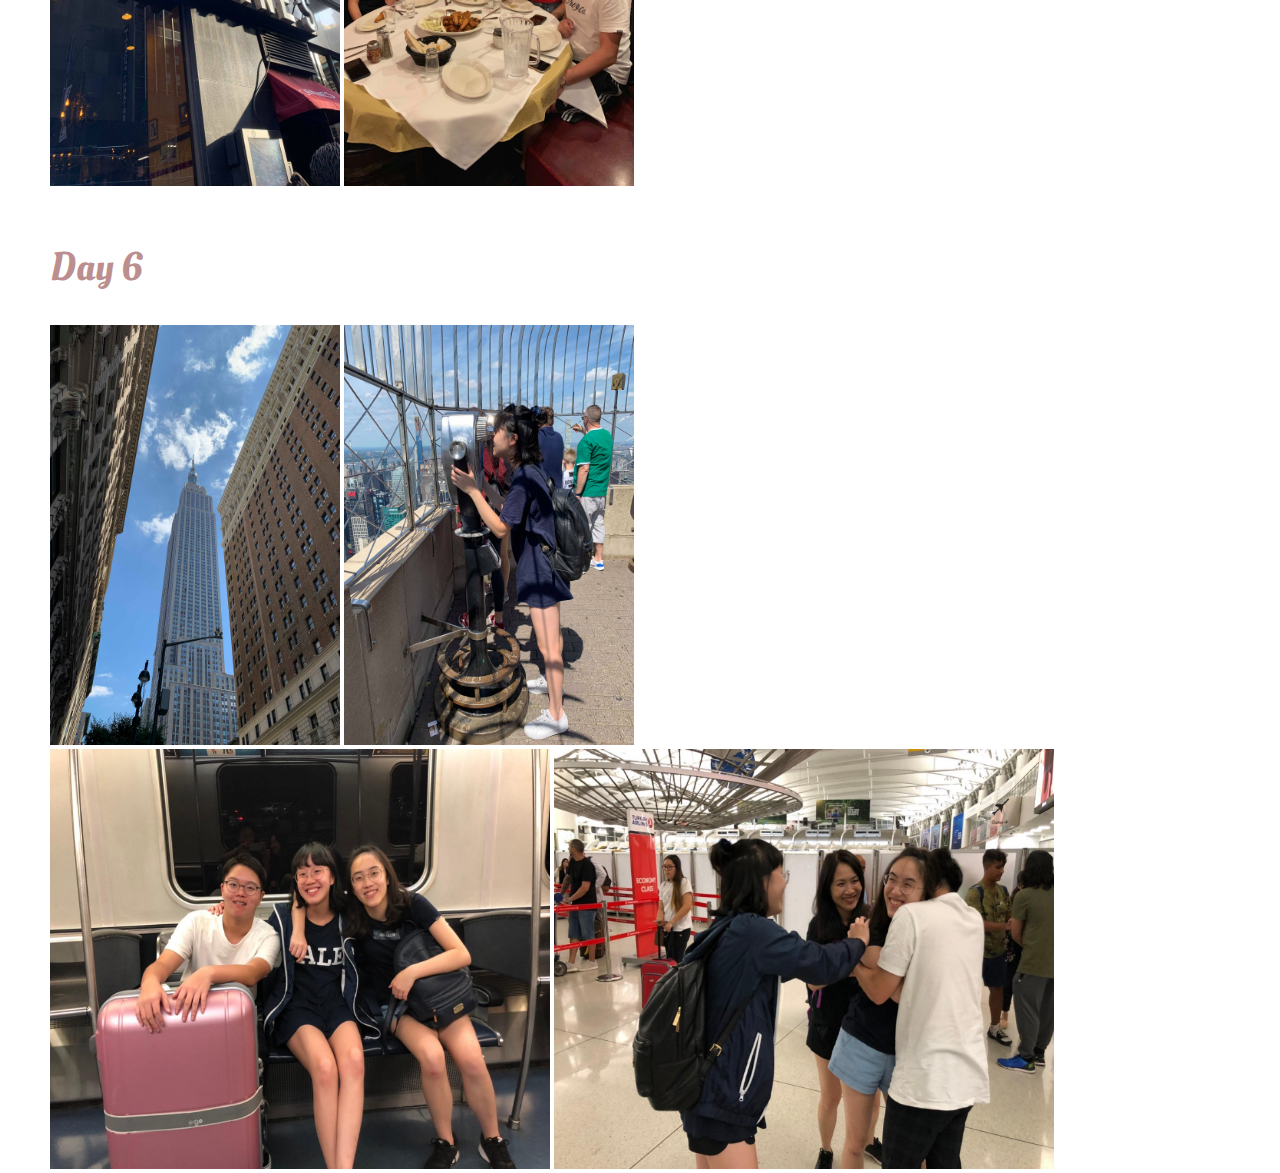
<file: Photos.html>
<DOCTYPE html>
<html>
  <head>
      <title>Justine's Portfolio</title>
      <link rel="stylesheet" href="style.css">
      <link href="https://fonts.googleapis.com/css?family=Livvic&display=swap" rel="stylesheet">
      <meta charset="utf-8">
    </head>
    <body>
      <!--THIS IS THE NAVIGATION BAR-->
    <div class="navigation-container">
      <ul class="navigation">
        <b><a href="index.html"><li>Return to Home Page</li></a></b>
      </ul>
    </div>

    <h2> Day 1 <link href="https://fonts.googleapis.com/css?family=Oleo+Script&display=swap" rel="stylesheet"></h2>
      <img style="margin-left: 50px" src="Pic/1.jpg" width=500 height=390>
      <img src="Pic/2.jpg" width=290 height=390>
      <br>
      <img style="margin-left: 50px" src="Pic/3.jpg" width=290 height=420>
      <img src="Pic/4.jpg" width=290 height=420>
      <br>
      <img style="margin-left: 50px" src="Pic/5.jpg" width=290 height=420>

    <h3> Day 2 <link href="https://fonts.googleapis.com/css?family=Oleo+Script&display=swap" rel="stylesheet"></h3>
      <img style="margin-left: 50px" src="Pic/6.jpg" width=290 height=420>
      <img src="Pic/8.jpg" width=290 height=420>
      <img src="Pic/10.jpg" width=290 height=420>
      <br>
      <img style="margin-left: 50px" src="Pic/11.jpg" width=500 height=420>
      <img src="Pic/12.jpg" width=290 height=420>
      <br>
      <img style="margin-left: 50px" src="Pic/13.jpg" width=290 height=420>
      <img src="Pic/14.jpg" width=290 height=420>

    <h4> Day 3 <link href="https://fonts.googleapis.com/css?family=Oleo+Script&display=swap" rel="stylesheet"></h4>
      <img style="margin-left: 50px" src="Pic/15.jpg" width=290 height=420>
      <img src="Pic/16.jpg" width=290 height=420>

    <h5> Day 4 <link href="https://fonts.googleapis.com/css?family=Oleo+Script&display=swap" rel="stylesheet"></h5>
      <img style="margin-left: 50px" src="Pic/17.jpg" width=290 height=420>
      <img src="Pic/18.jpg" width=290 height=420>
      <img src="Pic/19.jpg" width=290 height=420>
      <br>
      <img style="margin-left: 50px" src="Pic/20.jpg" width=290 height=420>
      <img src="Pic/21.jpg" width=290 height=420>
      <img src="Pic/22.jpg" width=290 height=420>
      <br>
      <img style="margin-left: 50px" src="Pic/23.jpg" width=290 height=420>
      <img src="Pic/24.jpg" width=500 height=420>

    <h6> Day 5 <link href="https://fonts.googleapis.com/css?family=Oleo+Script&display=swap" rel="stylesheet"></h6>
      <img style="margin-left: 50px" src="Pic/25.jpg" width=290 height=420>
      <img src="Pic/26.jpg" width=290 height=420>
      <br>
      <img style="margin-left: 50px" src="Pic/27.jpg" width=290 height=420>
      <br>
      <img style="margin-left: 50px" src="Pic/28.jpg" width=290 height=420>
      <img src="Pic/29.jpg" width=290 height=420>
      <br>
      <img style="margin-left: 50px" src="Pic/30.jpg" width=290 height=420>
      <img src="Pic/31.jpg" width=290 height=420>

    <p> Day 6 <link href="https://fonts.googleapis.com/css?family=Oleo+Script&display=swap" rel="stylesheet"></p>
      <img style="margin-left: 50px" src="Pic/32.jpg" width=290 height=420>
      <img src="Pic/33.jpg" width=290 height=420>
      <br>
      <img style="margin-left: 50px" src="Pic/34.jpg" width=500 height=420>
      <img src="Pic/35.jpg" width=500 height=420>
</file>
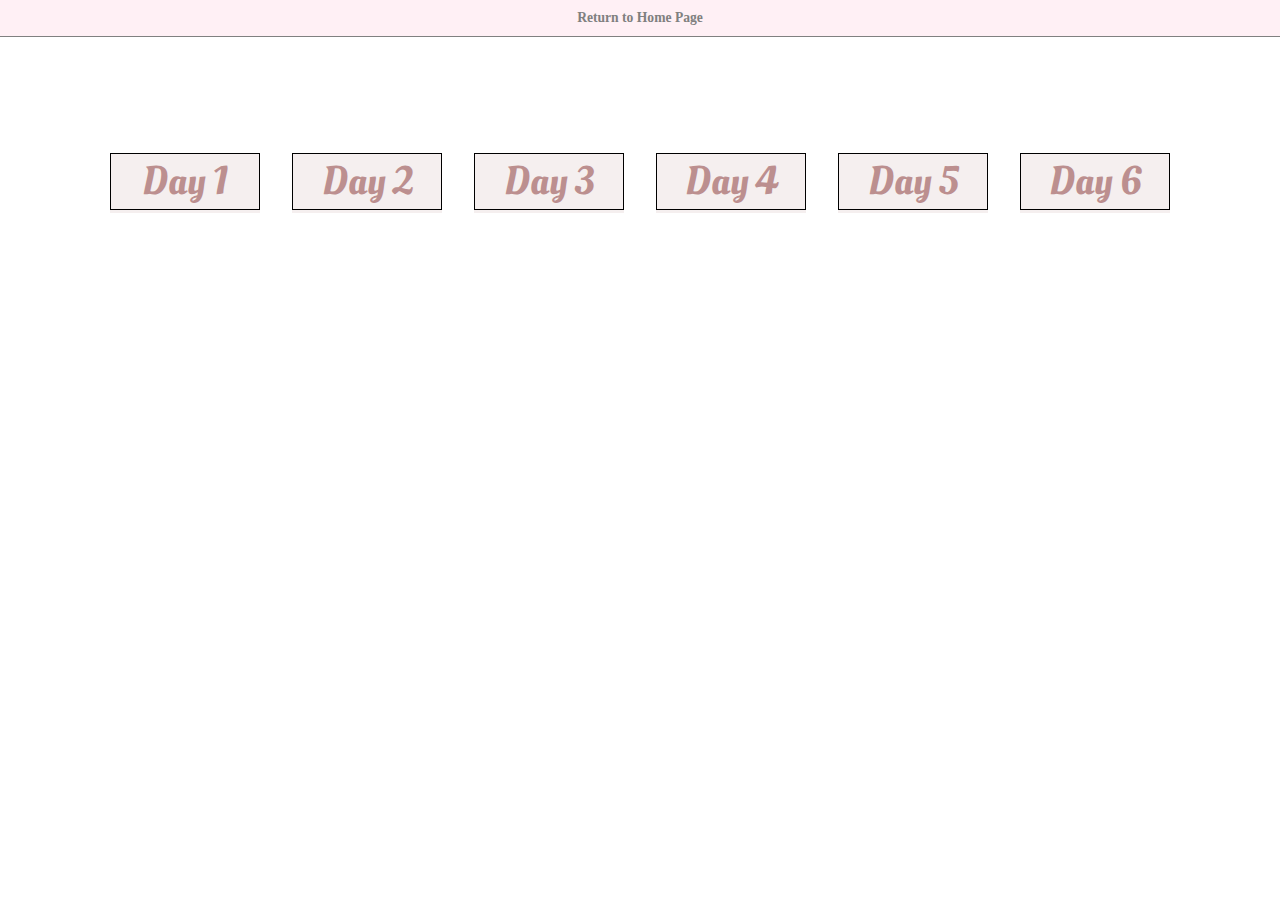
<file: Photos2.html>
<DOCTYPE html>
<html>
  <head>
      <title>Justine's Portfolio</title>
      <link rel="stylesheet" href="style.css">
      <link href="https://fonts.googleapis.com/css?family=Livvic&display=swap" rel="stylesheet">
      <meta charset="utf-8">
    </head>
    <body>
      <!--THIS IS THE NAVIGATION BAR-->
    <div class="navigation-container">
      <ul class="navigation">
        <b><a href="Index.html"><li>Return to Home Page</li></a></b>
      </ul>
    </div>
<div class="container2">
  <div class="container-item2">
    <p><a href="Day1.html"style="color: rosybrown">Day 1<link href="https://fonts.googleapis.com/css?family=Oleo+Script&display=swap" rel="stylesheet"></p>
  </div>
  <div class="container-item2">
    <p><a href="Day2.html"style="color: rosybrown">Day 2<link href="https://fonts.googleapis.com/css?family=Oleo+Script&display=swap" rel="stylesheet"></p>
  </div>
  <div class="container-item2">
    <p><a href="Day3.html"style="color: rosybrown">Day 3<link href="https://fonts.googleapis.com/css?family=Oleo+Script&display=swap" rel="stylesheet"></p>
  </div><br>
  <div class="container-item2">
    <p><a href="Day4.html"style="color: rosybrown">Day 4<link href="https://fonts.googleapis.com/css?family=Oleo+Script&display=swap" rel="stylesheet"></p>
  </div>
  <div class="container-item2">
    <p><a href="Day5.html"style="color: rosybrown">Day 5<link href="https://fonts.googleapis.com/css?family=Oleo+Script&display=swap" rel="stylesheet"></p>
  </div>
  <div class="container-item2">
    <p><a href="Day6.html"style="color: rosybrown">Day 6<link href="https://fonts.googleapis.com/css?family=Oleo+Script&display=swap" rel="stylesheet"></p>
  </div>
</div>
</file>
<file: style.css>
/* Index */
body {
  margin: 0;
  padding: 0;
}

.navigation-container {
  font-family: 'Raleway';
  font-size: 85%;
  margin: 0;
  padding: 0;
  border-bottom:  1px solid grey;
}

.navigation {
  display: flex;
  margin: 0;
  padding: 0;
  justify-content: center;
  background-color: lavenderblush;
}

.navigation li {
  flex-direction: row;
  list-style: none;
  padding: 10px;
  color: grey;
}

a {
    text-decoration: none;
}

h1 {
  color: rosybrown;
  font-family: 'Oleo Script';
  font-size: 300%;
  text-align: center;
}

h2 {
  color: black;
  font-family: 'Arial';
  font-size: 150%;
}

.container {
  display: flex;
  margin-left: 140px;
  margin-right: 140px;
}

.container img {
  width: 34%;
}

.container p {
  font-size: 200%;
  font-family: 'Palanquin Dark';
  color: #4d4d4d;
  margin-left: 65px;
}

/* Photos */
.navigation-container {
  font-family: 'Raleway';
  font-size: 85%;
  margin: 0;
  padding: 0;
  border-bottom:  1px solid grey;
}

.navigation {
  display: flex;
  margin: 0;
  padding: 0;
  justify-content: center;
  background-color: lavenderblush;
}

h2 {
  color: rosybrown;
  font-family: 'Oleo Script';
  font-size: 250%;
  text-align: left;
  margin-left: 50px;
  margin-top: 30px;
  margin-bottom: 30px;
}

h3 {
  color: rosybrown;
  font-family: 'Oleo Script';
  font-size: 250%;
  text-align: left;
  margin-left: 50px;
  margin-top: 50px;
  margin-bottom: 30px;
}

h4 {
  color: rosybrown;
  font-family: 'Oleo Script';
  font-size: 250%;
  text-align: left;
  margin-left: 50px;
  margin-top: 50px;
  margin-bottom: 30px;
}

h5 {
  color: rosybrown;
  font-family: 'Oleo Script';
  font-size: 250%;
  text-align: left;
  margin-left: 50px;
  margin-top: 50px;
  margin-bottom: 30px;
}

h6 {
  color: rosybrown;
  font-family: 'Oleo Script';
  font-size: 250%;
  text-align: left;
  margin-left: 50px;
  margin-top: 50px;
  margin-bottom: 30px;
}

p {
  color: rosybrown;
  font-family: 'Oleo Script';
  font-size: 250%;
  text-align: left;
  margin-left: 50px;
  margin-top: 50px;
  margin-bottom: 30px;
}

/* Photos2 */
.navigation-container {
  font-family: 'Raleway';
  font-size: 85%;
  margin: 0;
  padding: 0;
  border-bottom: 1px solid grey;
}

.navigation {
  display: flex;
  margin: 0;
  padding: 0;
  justify-content: center;
  background-color: lavenderblush;
}

.container2 {
  height: auto;
  /* height automatically to fit all elements */
  background: #ffffff;
  display: flex;
  /* sets div to flexbox */
  flex-wrap: wrap;
  /* items move down to new line if no more space */
  justify-content: center;
  /* centers flexbox items */
  margin-top: 100px;
}

.container-item2 {
  height: 60px;
  width: 150px;
  margin: 1em;
  background: #f5efef;
}

.container-item2 a {
  color: rosybrown;
}

.container-item2 p {
  border: 1px solid black;
  margin: auto;
  text-align: center;
}

 /* Contact */
 .navigation-container {
   font-family: 'Raleway';
   font-size: 85%;
   margin: 0;
   padding: 0;
   border-bottom: 1px solid grey;
 }

 .navigation {
   display: flex;
   margin: 0;
   padding: 0;
   justify-content: center;
   background-color: lavenderblush;
 }

 .contact {
   margin-left: 100px;
   margin-right: 100px;
   font-size: 160%;
   font-family: 'Palanquin Dark';
   color: #4d4d4d;
 }

 .conclusion {
   margin-left: 100px;
   margin-top: 20px;
 }
</file>
